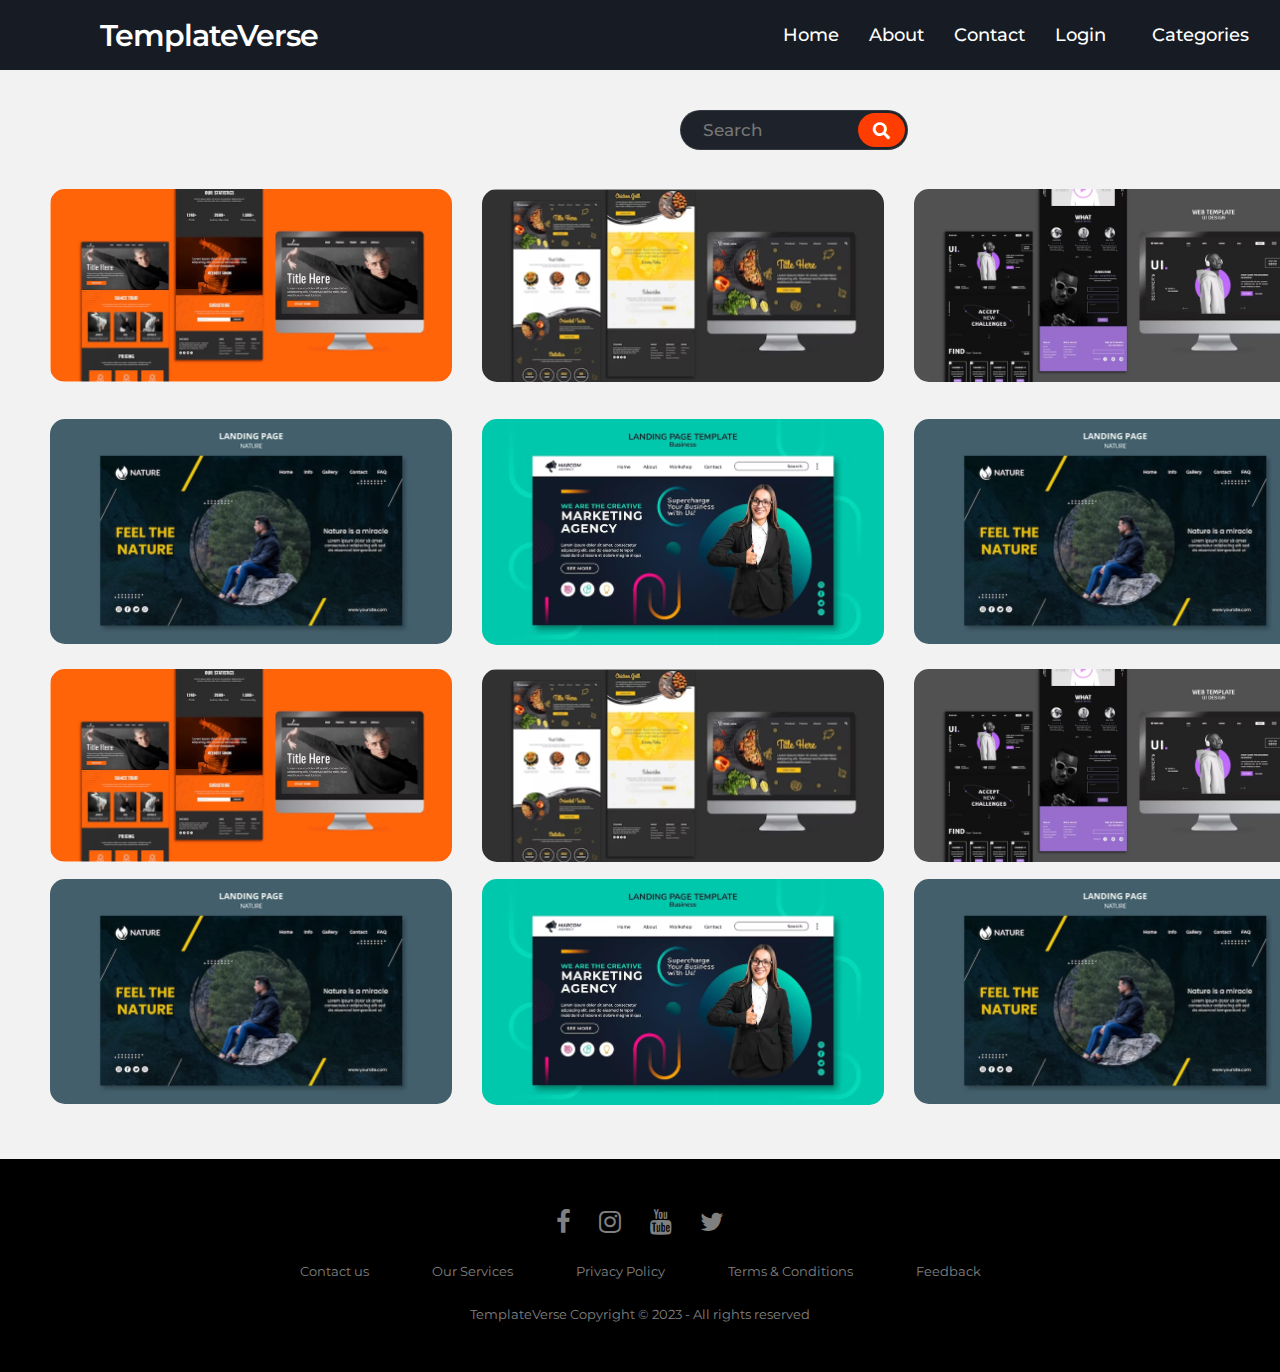
<file: index.html>
<!DOCTYPE html>
<html lang="en" dir="ltr">
   <head>
      <meta charset="utf-8">
      <title>TemplateVerse</title>
      <meta name="viewport" content="width=device-width, initial-scale=1.0">
      <link rel="stylesheet" href="style.css">

      <!-- font awesome -->
      <link rel="stylesheet" href="https://cdnjs.cloudflare.com/ajax/libs/font-awesome/5.15.3/css/all.min.css"/>
      <!--FONT AWESOME icons-->
        <link rel="stylesheet" href="https://cdnjs.cloudflare.com/ajax/libs/font-awesome/4.7.0/css/font-awesome.min.css">



   </head>
   <body>
      <nav>
         <div class="menu-icon">
            <span class="fas fa-bars"></span>
         </div>
         <div class="logo">
           <a href="#"> TemplateVerse </a>
         </div>
         <div class="nav-items">
             <li><a href="#">Home</a></li>
             <li><a href="#">About</a></li>
             <li><a href="#">Contact</a></li>

             <li><a href="#">Login</a></li>
            


                        <!-- mega menu -->


             <li><a href="#">
                <div class="dropdown">
                    <button class="dropbtn">Categories</a>
                      <!-- <i class="fa fa-caret-down"></i> -->
                    </button>
                    <div class="dropdown-content">
                      
                      <div class="row">
                        <div class="column">
                         
                          <a href="#">Wordpress</a>
                          <a href="#">HTML 5</a>
                          <a href="#">CSS 3</a>
                        </div>
                        <div class="column">
                          
                          <a href="#">JavaScript</a>
                          <a href="#">Tailwind CSS</a>
                          <a href="#">UI/UX</a>
                        </div>
                        <div class="column">
                         
                          <a href="#">BootStrap</a>
                          <a href="#">Digital Marketing</a>
                          <a href="#">SEO</a>
                        </div>
                      </div>
                    </div>
                  </div>
                </div>
             </a></li>


            </div>
         <div class="search-icon">
            <span class="fas fa-search" style="color: #171c24;"></span>
         </div>
         <div class="cancel-icon">
            <span class="fas fa-times"></span>
         </div>
        </nav>
        
        
        
        
        <main>
          <form action="#" class="form">
             <input type="search" class="search-data" placeholder="Search" required>
             <button type="submit" class="fas fa-search"></button>
          </form>
          <!-- template section -->

        <div class="template1">
            <img src="Images/templates1.PNG" alt="Avatar" style="width:100%">
        </div>
        <div class="template2">
            <img src="Images/template2.PNG" alt="Loading" style="width:100%">
        </div>
        <div class="template3">
            <img src="Images/template3.PNG" alt="Loading" style="width:100%">
        </div>
        <div class="template4">
            <img src="Images/template4.PNG" alt="Loading" style="width:100%">
        </div>
        <div class="template5">
            <img src="Images/template5.PNG" alt="Loading" style="width:100%">
        </div>
        <div class="template6">
            <img src="Images/template4.PNG" alt="Loading" style="width:100%">
        </div>
        
        <div class="template7">
            <img src="Images/templates1.PNG" alt="Avatar" style="width:100% ">
        </div>
        <div class="template8">
            <img src="Images/template2.PNG" alt="Avatar" style="width:100%">
        </div>
        <div class="template9">
            <img src="Images/template3.PNG" alt="Avatar" style="width:100%">
        </div>
        <div class="template10">
            <img src="Images/template4.PNG" alt="Avatar" style="width:100%">
        </div>
        <div class="template11">
            <img src="Images/template5.PNG" alt="Avatar" style="width:100%">
        </div>
        <div class="template12">
            <img src="Images/template4.PNG" alt="Avatar" style="width:100%">
        </div>

      </main>


      <!-- footer -->


      <footer>
        <div class="footer">
        <div class="row">
        <a href="#"><i class="fa fa-facebook"></i></a>
        <a href="#"><i class="fa fa-instagram"></i></a>
        <a href="#"><i class="fa fa-youtube"></i></a>
        <a href="#"><i class="fa fa-twitter"></i></a>
        </div>
        
        <div class="row">
        <ul>
        <li><a href="#">Contact us</a></li>
        <li><a href="#">Our Services</a></li>
        <li><a href="#">Privacy Policy</a></li>
        <li><a href="#">Terms & Conditions</a></li>
        <li><a href="#">Feedback</a></li>
        </ul>
        </div>
        
        <div class="row">
        TemplateVerse Copyright © 2023  - All rights reserved 
        </div>
        </div>
        </footer>
    
      <script src="script.js"></script>
   </body>
</html>
</file>
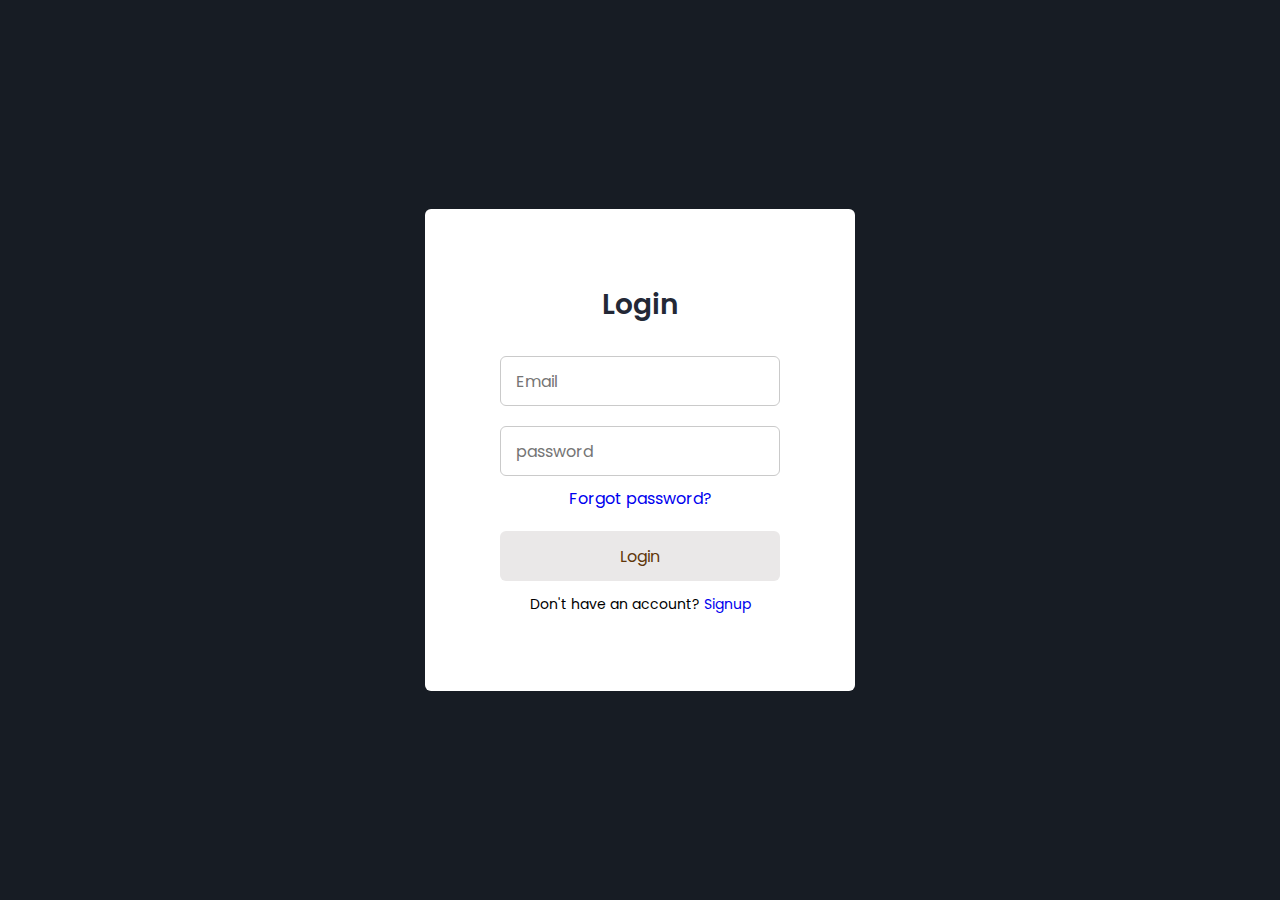
<file: Login.html>
<!DOCTYPE html>
<html lang="en">
<head>
    <meta charset="UTF-8">
    <meta name="viewport" content="width=device-width, initial-scale=1.0">
    <title>Login</title>

    <link rel="stylesheet" href="login.css">
    <!-- boxicons -->
    <link href='https://unpkg.com/boxicons@2.1.4/css/boxicons.min.css' rel='stylesheet'>
</head>
<body>
    
    <section class="container forms">
        <div class="form login">
            <div class="form-content">
                <header>Login</header>

                <form action="#">
                    <div class="feild input-feild">
                        <input type="email" placeholder="Email" class="input">
                    </div>

                    <div class="feild input-feild">
                        <input type="password" placeholder="password" class="password">
                    </div>

                    <div class="form-link">
                        <a href="#" class="forgot-pass">Forgot password?</a>
                    </div>

                    <div class="feild button-feild">
                        <button>Login</button>
                    </div>

                    <div class="form-link">
                        <span>Don't have an account? <a href="#" class="link signup-link">Signup</a></span>
                    </div>
                </form>
            </div>
        </div>

        <!-- signup form -->

        <div class="form signup">
            <div class="form-content">
                <header>Sign Up</header>

                <form action="#">
                    <div class="feild input-feild">
                        <input type="email" placeholder="Email" class="input">
                    </div>

                    <div class="feild input-feild">
                        <input type="password" placeholder="password" class="password">
                    </div>

                    <div class="feild input-feild">
                        <input type="password" placeholder="confirm password" class="password">
                    </div>

                    

                    <div class="feild button-feild">
                        <button>Sign up</button>
                    </div>

                    <div class="form-link">
                        <span>Already have an account? <a href="#" class="link login-link">Login</a></span>
                    </div>
                </form>
            </div>
        </div>
    </section>


    <!-- javascrit -->

    <script src="Login.js"></script>
</body>
</html>
</file>
<file: style.css>
@import url('https://fonts.googleapis.com/css?family=Montserrat:400,500,600,700&display=swap');
*{
  margin: 0;
  padding: 0;
  outline: none;
  box-sizing: border-box;
  font-family: 'Montserrat', sans-serif;
}
body{
  background: #f2f2f2;
}
nav{
  background: #171c24;
  display: flex;
  align-items: center;
  justify-content: space-between;
  height: 70px;
  padding: 0 100px;
}
nav .logo{
  color: #fff;
  font-size: 30px;
  font-weight: 600;
  letter-spacing: -1px;
}
nav .nav-items{
  display: flex;
  flex: 1;
  padding: 0 0 0 50vh;
  align-items: end;
  justify-content: end;
}
nav .nav-items li{
  list-style: none;
  padding: 0 15px;
  display: flex;
  align-items: end;
  justify-content: end;
}
nav .nav-items li a{
  color: #fff;
  font-size: 18px;
  font-weight: 500;
  text-decoration: none;
}
nav .nav-items li a:hover{
  color: #ff3d00;
}
form{
  margin: -10px 70vh -35px 70vh;
  display: flex;
  height: 40px;
  padding: 2px;
  background: #1e232b;
  min-width: 18% !important;
  border-radius: 25px;
  border: 1px solid rgba(155,155,155,0.2);
  /* z-index: -100; */
}
form .search-data{
  width: 100%;
  height: 100%;
  padding: 0 20px;
  color: #fff;
  font-size: 17px;
  border: none;
  border-radius: 10px;
  font-weight: 500;
  background: none;
}
form button{
  padding: 0 15px;
  color: #fff;
  font-size: 17px;
  background: #ff3d00;
  border: none;
  border-radius: 25px;
  cursor: pointer;
}
form button:hover{
  background: #e63600;
}
nav .menu-icon,
nav .cancel-icon,
nav .search-icon{
  width: 40px;
  text-align: center;
  margin: 0 50px;
  font-size: 18px;
  color: #fff;
  cursor: pointer;
  display: none;
  z-index: 100;
}
nav .menu-icon span,
nav .cancel-icon,
nav .search-icon{
  display: none;
}

@media (max-width: 1140px){
  nav{
    padding: 0px;
  }
  nav .logo{
    flex: 2;
    text-align: center;
  }
  nav .nav-items{
    position: fixed;
    z-index: 99;
    top: 70px;
    width: 100%;
    left: -100%;
    height: 100%;
    padding: 10px 50px 0 50px;
    text-align: center;
    background: #14181f;
    display: inline-block;
    transition: left 0.3s ease;
  }
  nav .nav-items.active{
    left: 0px;
  }
  nav .nav-items li{
    line-height: 40px;
    margin: 30px 0;
  }
  nav .nav-items li a{
    font-size: 20px;
  }
  form{
    position: absolute;
    width: 50%;
    opacity: 100;
    pointer-events: none;
    transition: top 0.3s ease, opacity 0.1s ease;
  }
  form.active{
    top: 95px;
    opacity: 0;
    pointer-events: auto;
  }
  nav .menu-icon{
    display: block;
  }
  nav .search-icon,
  nav .menu-icon span{
    display: block;
  }
  nav .menu-icon span.hide,
  nav .search-icon.hide{
    display: none;
  }
  nav .cancel-icon.show{
    display: block;
  }
}
.content{
  position: absolute;
  top: 50%;
  left: 50%;
  text-align: center;
  transform: translate(-50%, -50%);
}
.content header{
  font-size: 30px;
  font-weight: 700;
}
.content .text{
  font-size: 30px;
  font-weight: 700;
}
.space{
  margin: 10px 0;
}
nav .logo.space{
  color: red;
  padding: 0 5px 0 0;
}
@media (max-width: 980px){
  nav .menu-icon,
  nav .cancel-icon,
  nav .search-icon{
    margin: 0 20px;
  }
  nav form{
    right: 30px;
  }
}
@media (max-width: 380px){
  nav .menu-icon,
  nav .cancel-icon,
  nav .search-icon{
    margin: 0 10px;
    font-size: 16px;
     
  }
  
}
.content{
  position: absolute;
  top: 50%;
  left: 50%;
  transform: translate(-50%, -50%);
}
.content header{
  font-size: 20px;
  font-weight: 500;
}
.content .text{
  font-size: 30px;
  font-weight: 700;
}
.content .space{
  margin: 10px 0;
}

.logo a{
    text-decoration: none;
    color: white;
}


main{
    margin:50px;
    display: grid;
    grid-template-columns: repeat(3 , 1fr);
    grid-template-rows: 0.3fr 1fr 1fr 1fr 1fr;
    column-gap: 30px;
    grid-template-areas:"form form form"
     "template1 template2 template3"
    "template4 template5 template6"
    "template7 template8 template9"
    "template10 template11 template12";
    z-index: -100;
}
.template7,
.template8,
.template9{
    margin-top: 20px;
}


@media (max-width: 980px){
    main{
        grid-template-columns: repeat(2 ,1fr);
        margin: 20px;
        grid-template-rows: 0.3fr , repeat(6 , 1fr);
        grid-template-areas:"form form"
        "template1 template2"
        "template3 template4"
        "template5 template6"
        "template7 template8"
        "template9 template10"
        "template11 template12";
    }
  }
  @media (max-width: 1024px){
    .form{
      width: 50%;
      margin-left: 55vh;
    }
  }
  @media (max-width: 768px){
    .form{
      width: 50%;
      margin-left: 23%;
    }
  }


@media (max-width: 430px){
    main{
        grid-template-columns: 1fr;
        grid-template-rows: 0.3fr 1fr 1fr 1fr 1fr 1fr 1fr 1fr 1fr 1fr 1fr 1fr 1fr;
        grid-template-areas:"form"
       "template1"
        "template2"
        "template3"
        "template4"
        "template5"
        "template6"
        "template7"
        "template8"
        "template9"
        "template10"
        "template11"
        "template12";
    }
    .form{
      margin-left: 0;
      width: 90%;
    }
}
.form{
  grid-area: form;
}
.template1{
    grid-area: template1;
}
.template2{
    grid-area: template2;
}
.template3{
    grid-area: template3;
}
.template4{
    grid-area: template4;
}
.template5{
    grid-area: template5;
}
.template6{
    grid-area: template6;
}
.template7{
    grid-area: template7;
}
.template8{
    grid-area: template8;
}
.template9{
    grid-area: template9;
}
.template10{
    grid-area: template10;
}
.template11{
    grid-area: template11;
}
.template12{
    grid-area: template12;
}




/* footer */



.footer{
    background:#000;
    padding:30px 0px;
    font-family: 'Play', sans-serif;
    text-align:center;
    }
    
    .footer .row{
    width:100%;
    margin:1% 0%;
    padding:0.6% 0%;
    color:gray;
    font-size:0.8em;
    }
    
    .footer .row a{
    text-decoration:none;
    color:gray;
    transition:0.5s;
    }
    
    .footer .row a:hover{
    color:#fff;
    }
    
    .footer .row ul{
    width:100%;
    }
    
    .footer .row ul li{
    display:inline-block;
    margin:0px 30px;
    }
    
    .footer .row a i{
    font-size:2em;
    margin:0% 1%;
    }
    
    @media (max-width:720px){
    .footer{
    text-align:left;
    padding:5%;
    }
    .footer .row ul li{
    display:block;
    margin:10px 0px;
    text-align:left;
    }
    .footer .row a i{
    margin:0% 3%;
    }
    }

/* templates images */

    img{
      border-radius: 15px;
    }





























    .navbar {
      overflow: hidden;
      background-color: #333;
      font-family: Arial;
    }
    
    /* Links inside the navbar */
    .navbar a {
      float: left;
      font-size: 16px;
      color: white;
      text-align: center;
      padding: 14px 16px;
      text-decoration: none;
    }
    
    /* The dropdown container */
    .dropdown {
      float: left;
      overflow: hidden;
      z-index: 1000;
      border-radius: 10px;    }
    
    /* Dropdown button */
    .dropdown .dropbtn {
      font-size: 16px;
      border: none;
      outline: none;
      color: white;
      padding: 0 16px;
      background-color: inherit;
      font: inherit; /* Important for vertical align on mobile phones */
      margin: 0; /* Important for vertical align on mobile phones */
    }
    
    /* Add a red background color to navbar links on hover */
    .navbar a:hover, .dropdown:hover .dropbtn {
      color: #e63600;
      cursor: pointer;
    }
    
    /* Dropdown content (hidden by default) */
    .dropdown-content {
      display: none;
      position: absolute;
      background-color: #171c24;
      width: 100%;
      left: 0;
      box-shadow: 0px 8px 16px 0px rgba(0,0,0,0.2);
      z-index: 1;
    }
    
    /* Mega Menu header, if needed */
    /* .dropdown-content .header {
      background: red;
      padding: 0px;
      color: white;
    } */
    
    /* Show the dropdown menu on hover */
    .dropdown:hover .dropdown-content {
      display: block;
      padding-top: 50px;
    }
    
    /* Create three equal columns that floats next to each other */
    .column {
      float: left;
      width: 33.33%;
      padding: 10px;
      background-color: #171c24;
      height: 250px;
    }
    
    /* Style links inside the columns */
    .column a {
      float: none;
      color: black;
      padding: 16px;
      text-decoration: none;
      display: block;
      text-align: left;
    }
    
    /* Add a background color on hover */
    .column a:hover {
      background-color: #ddd;
    }
    
    /* Clear floats after the columns */
    .row:after {
      content: "";
      display: table;
      clear: both;
    }
    .column{
      color: white;
      margin: 0;
      padding:0;
    }
    .category1{
      padding: 0;
      margin: 0;
    }
    .row{
      padding-left: 10vw;
    }
</file>
<file: login.css>
/* google fonts poppins */

@import url('https://fonts.googleapis.com/css2?family=Poppins:wght@300;400;500;600&display=swap');

*{
   margin: 0;
   padding: 0;
   box-sizing: border-box;
   font-family: 'Poppins', sans-serif;
}
.container{
   height: 100vh;
   width: 100%;
   display: flex;
   align-items: center;
   justify-content: center;
   background-color:#171C24 ;
}
.form{
   position: absolute;
   max-width: 430px;
   width: 100%;
   padding: 75px;
   border-radius: 6px;
   background-color: #fff;
}

.form.signup{
   opacity: 0;
   pointer-events: none;
}
.forms.show-signup .form.signup{
   opacity: 1 ;
   pointer-events: auto;
}
.forms .show-signup .form.login{
   opacity: 1 ;
   pointer-events: auto;
}
header{
   font-size:28px ;
   font-weight: 600;
   color: #232836;
   text-align: center;
}
form{
   margin-top: 30px;
}

form .feild{
   height: 50px;
   width: 100%;
   margin-top: 20px;
}
.feild input,
.feild button{
   height: 100%;
   width: 100%;
   border: none;
   font-size: 16px;
   font-weight: 400;
   border-radius: 6px;
}
.feild button {
   background-color:#eae8e8;
   color:#60360b;
   transition: all 0.3s ease;
}
.feild button:hover{
   background-color:#171C24;
   color: white;
}

.feild input{
   padding: 0 15px;
   border: 1px solid #cacaca;
}

.feild input:focus{
   border-bottom-width: 2px;
}

.form-link{
   text-align: center;
   margin-top: 10px;
}

.form-link span,
.form-link span a{
   font-size: 14px;
   font-weight: 400;
}

.form a{
   text-decoration: none;
}


.form a:hover{
   text-decoration: underline;
}

.form .signup{
   margin-left: 10p;
}
</file>
